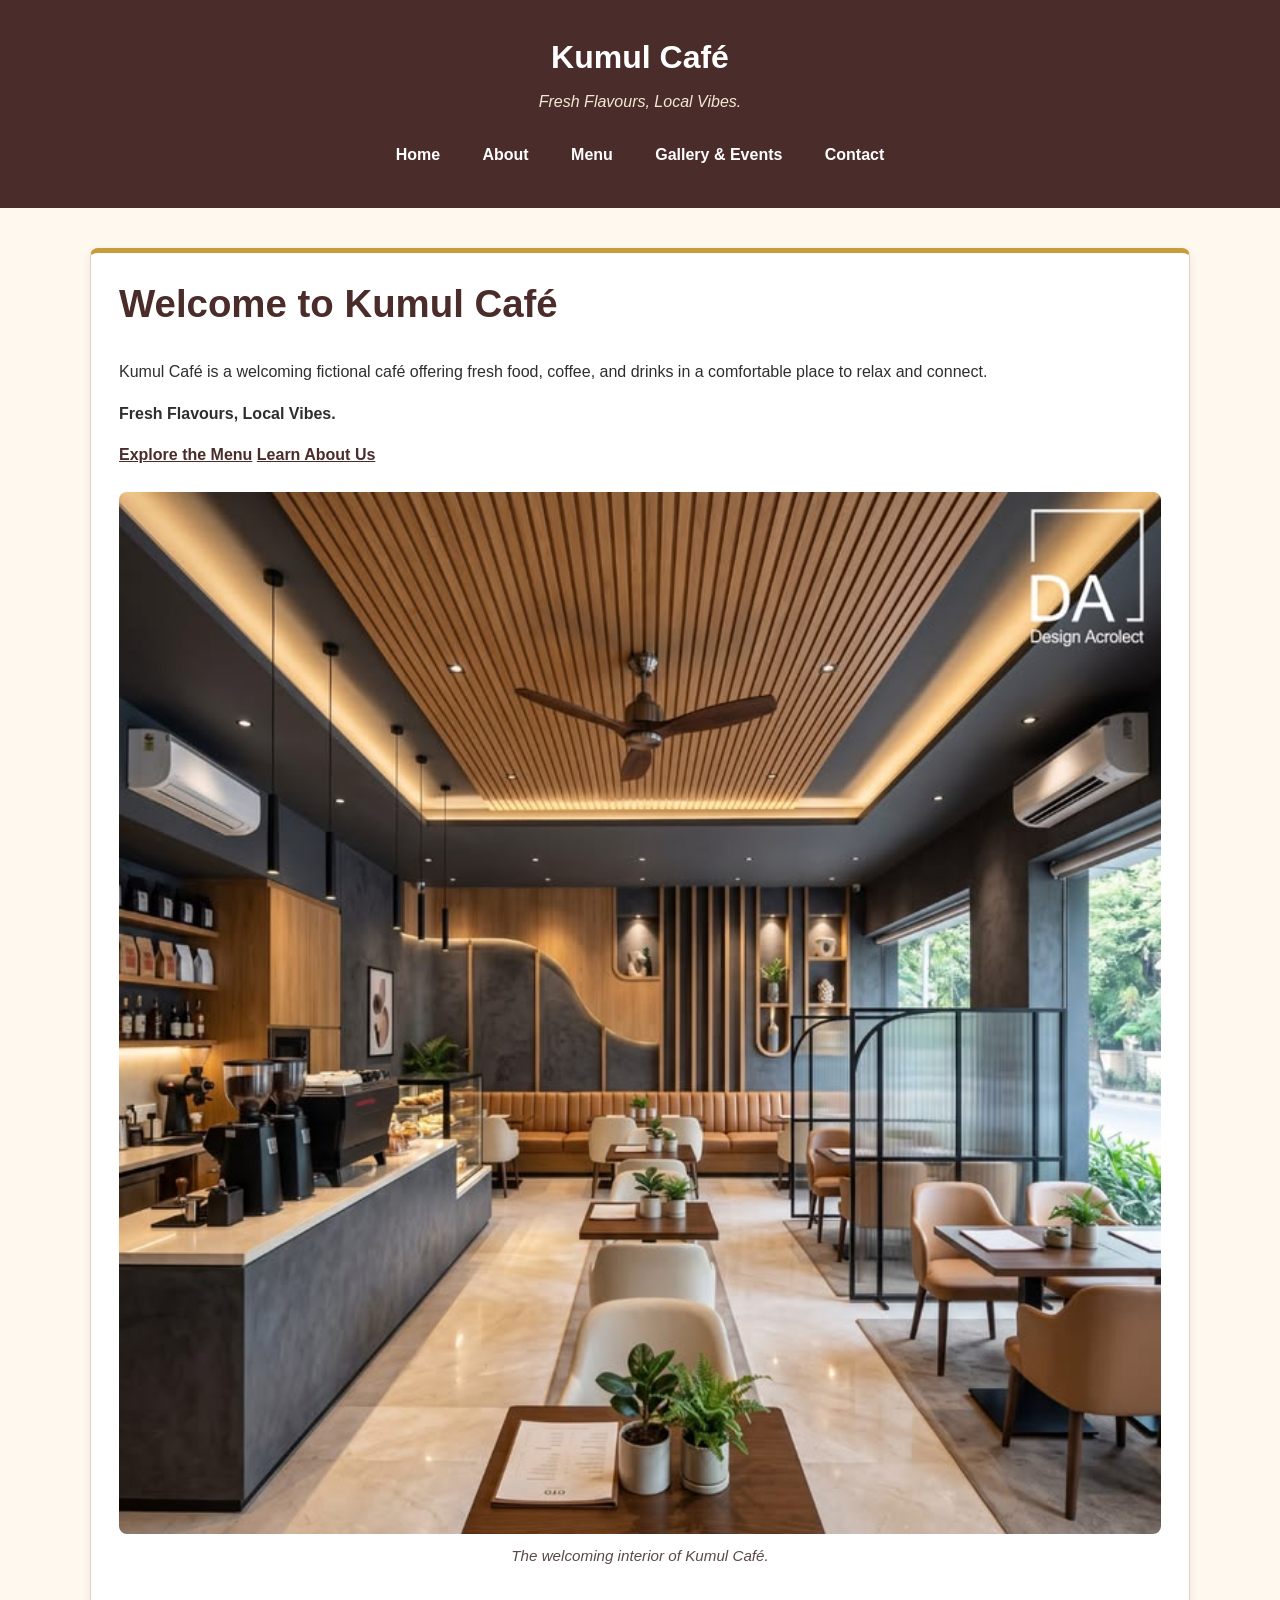
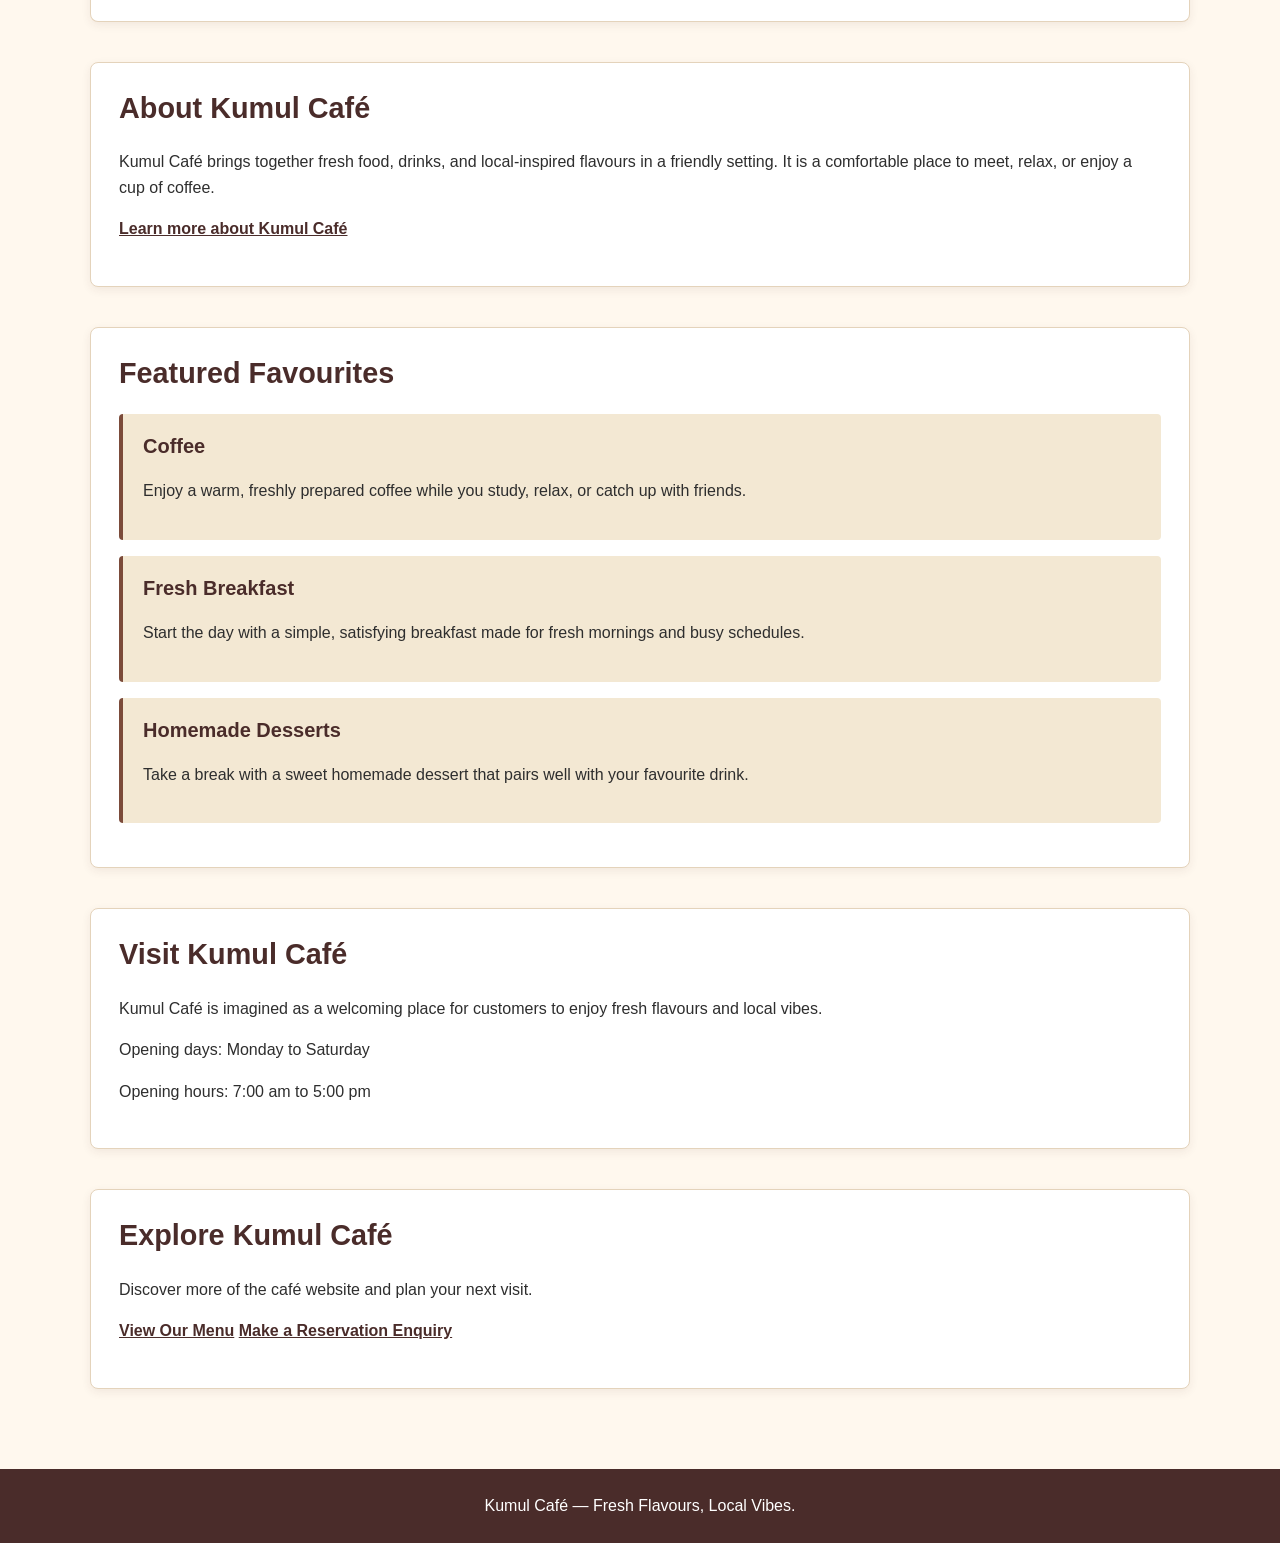
<file: index.html>
<!DOCTYPE html>
<html lang="en">
<head>
    <meta charset="UTF-8">
    <meta name="viewport" content="width=device-width, initial-scale=1.0">
    <title>Kumul Café | Fresh Flavours, Local Vibes</title>
    <link rel="stylesheet" href="css/style.css">
</head>
<body>
    <header>
        <p>Kumul Café</p>
        <p>Fresh Flavours, Local Vibes.</p>
        <nav aria-label="Main navigation">
            <a href="index.html">Home</a>
            <a href="about.html">About</a>
            <a href="menu.html">Menu</a>
            <a href="gallery.html">Gallery &amp; Events</a>
            <a href="contact.html">Contact</a>
        </nav>
    </header>

    <main>
        <section>
            <h1>Welcome to Kumul Café</h1>
            <p>Kumul Café is a welcoming fictional café offering fresh food, coffee, and drinks in a comfortable place to relax and connect.</p>
            <p><strong>Fresh Flavours, Local Vibes.</strong></p>
            <p>
                <a href="menu.html">Explore the Menu</a>
                <a href="about.html">Learn About Us</a>
            </p>

            <figure>
                <img src="images/cafe-interior.jpg" alt="Interior of Kumul Café with tables and comfortable seating">
                <figcaption>The welcoming interior of Kumul Café.</figcaption>
            </figure>
        </section>

        <section>
            <h2>About Kumul Café</h2>
            <p>Kumul Café brings together fresh food, drinks, and local-inspired flavours in a friendly setting. It is a comfortable place to meet, relax, or enjoy a cup of coffee.</p>
            <p><a href="about.html">Learn more about Kumul Café</a></p>
        </section>

        <section>
            <h2>Featured Favourites</h2>
            <article>
                <h3>Coffee</h3>
                <p>Enjoy a warm, freshly prepared coffee while you study, relax, or catch up with friends.</p>
            </article>

            <article>
                <h3>Fresh Breakfast</h3>
                <p>Start the day with a simple, satisfying breakfast made for fresh mornings and busy schedules.</p>
            </article>

            <article>
                <h3>Homemade Desserts</h3>
                <p>Take a break with a sweet homemade dessert that pairs well with your favourite drink.</p>
            </article>
        </section>

        <section>
            <h2>Visit Kumul Café</h2>
            <p>Kumul Café is imagined as a welcoming place for customers to enjoy fresh flavours and local vibes.</p>
            <p>Opening days: Monday to Saturday</p>
            <p>Opening hours: 7:00 am to 5:00 pm</p>
        </section>

        <section>
            <h2>Explore Kumul Café</h2>
            <p>Discover more of the café website and plan your next visit.</p>
            <p>
                <a href="menu.html">View Our Menu</a>
                <a href="contact.html">Make a Reservation Enquiry</a>
            </p>
        </section>
    </main>

    <footer>
        <p>Kumul Café — Fresh Flavours, Local Vibes.</p>
    </footer>
</body>
</html>
</file>
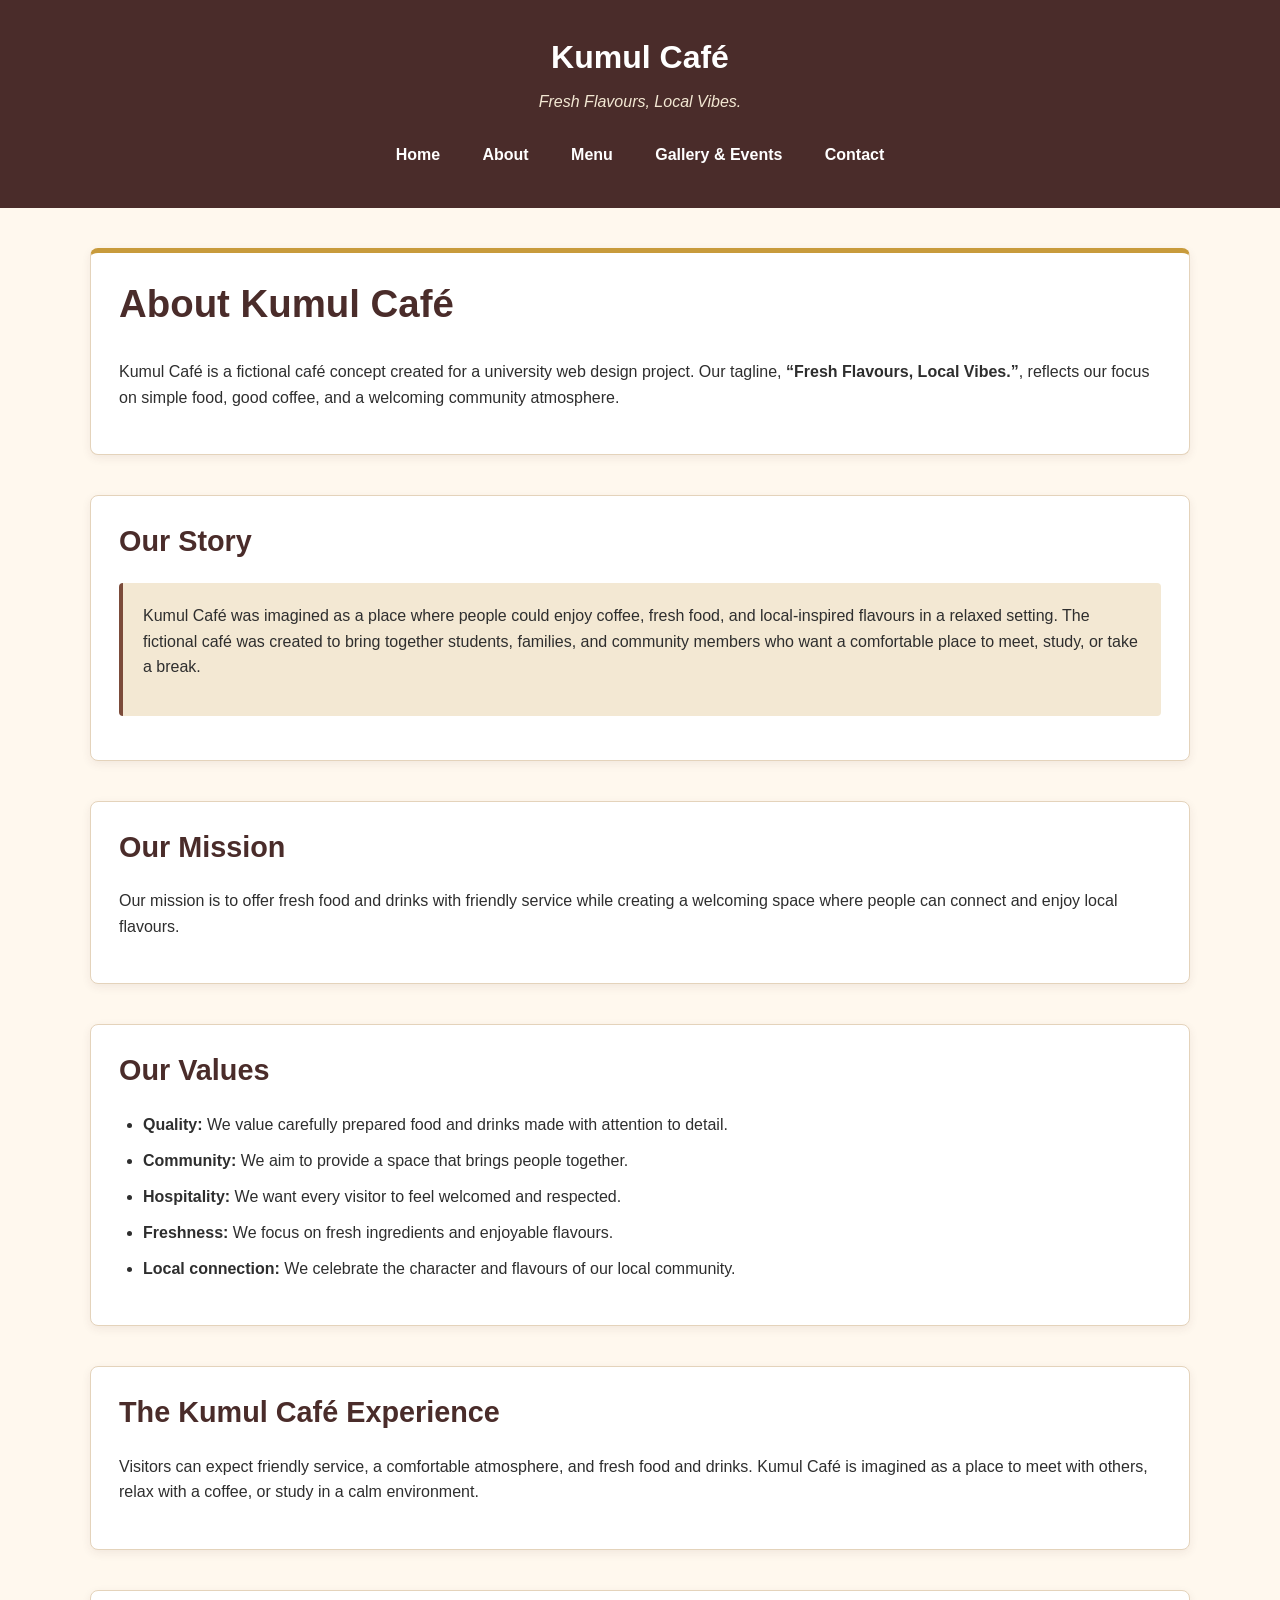
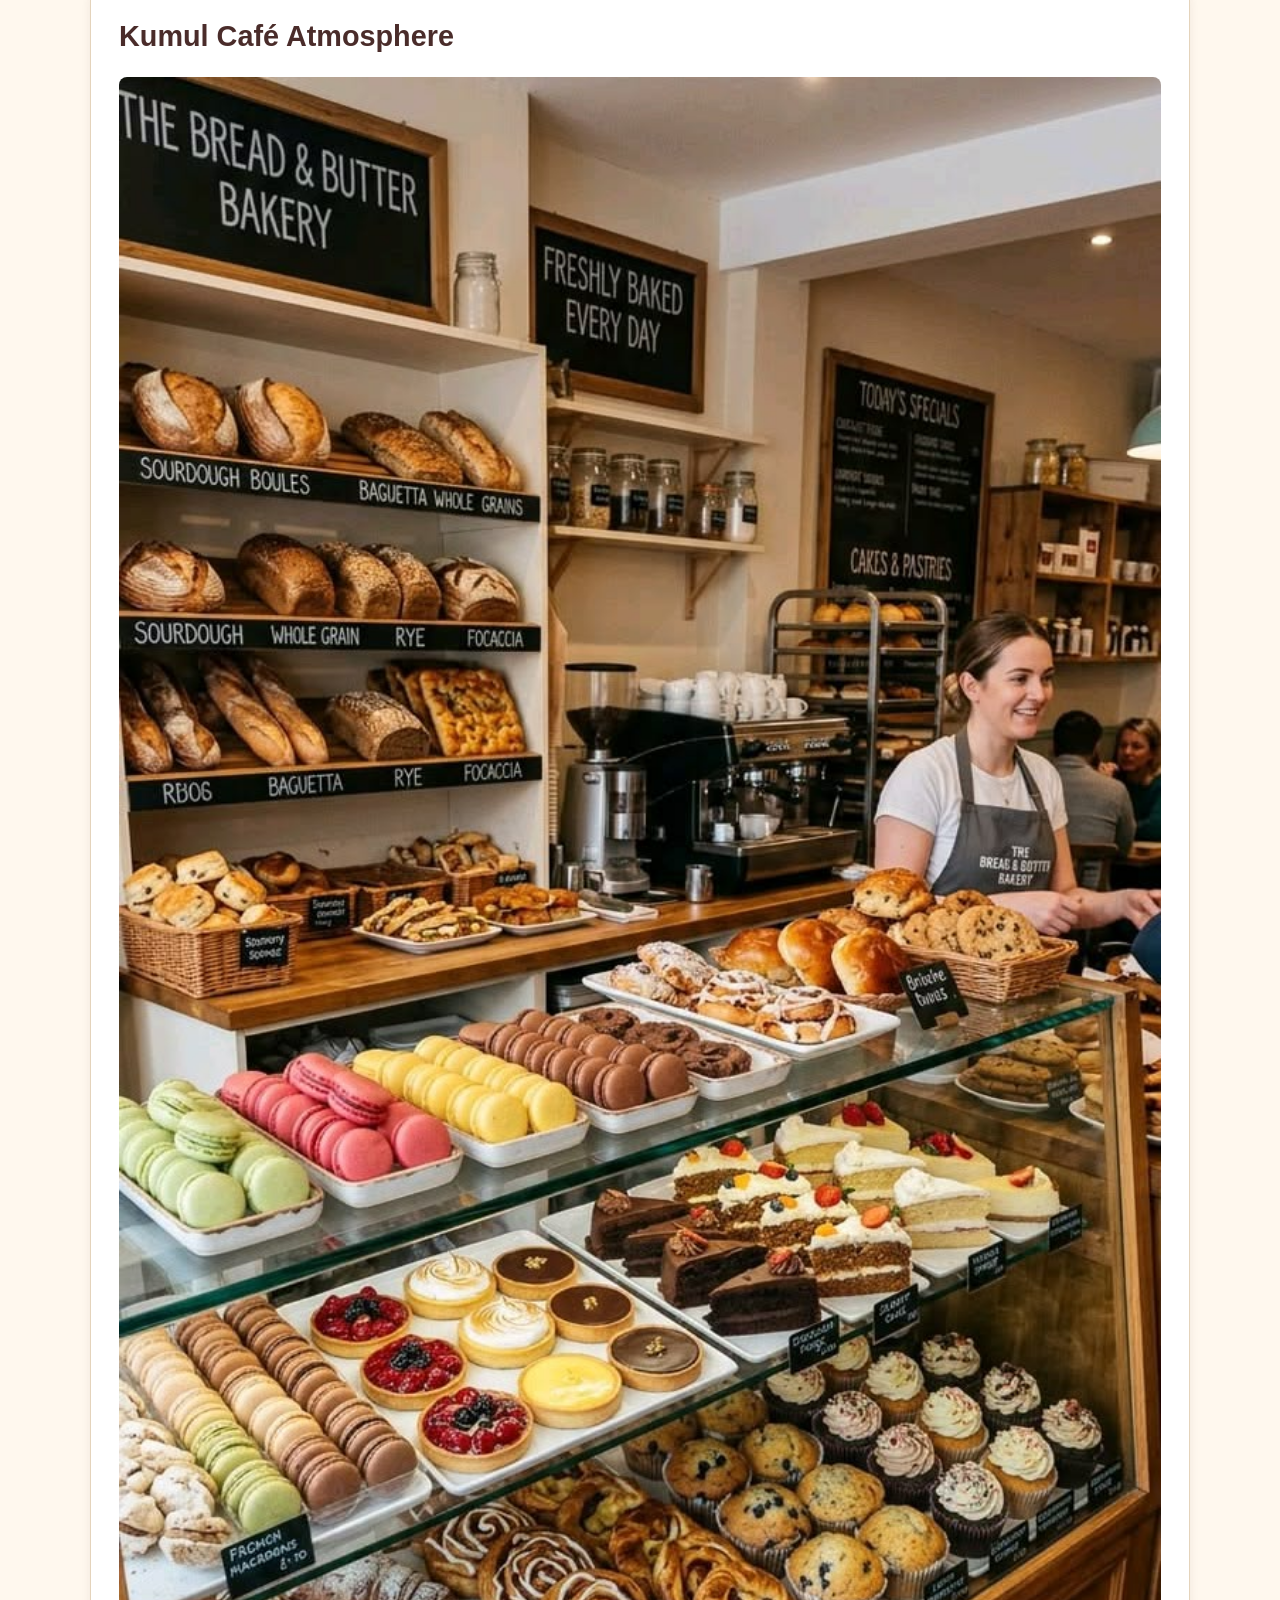
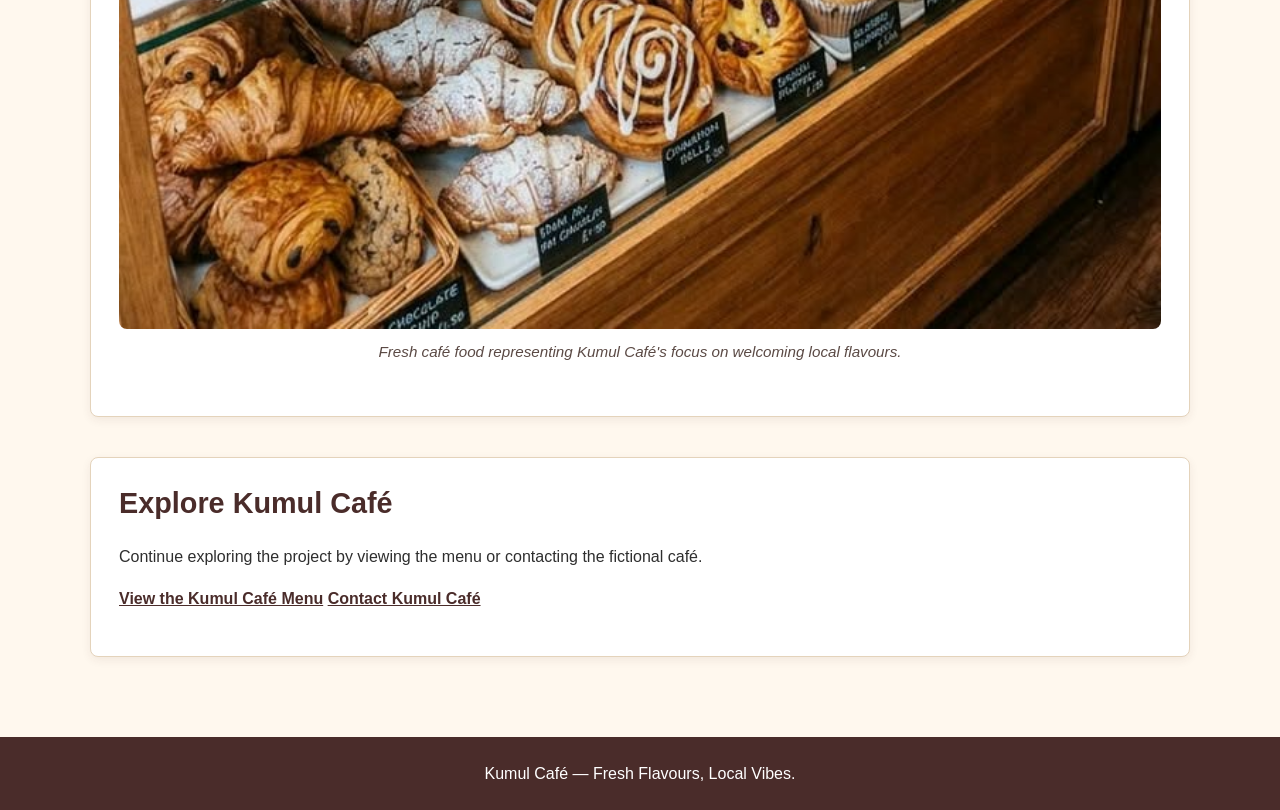
<file: about.html>
<!DOCTYPE html>
<html lang="en">
<head>
    <meta charset="UTF-8">
    <meta name="viewport" content="width=device-width, initial-scale=1.0">
    <title>Kumul Café | About</title>
    <link rel="stylesheet" href="css/style.css">
</head>
<body>
    <header>
        <p>Kumul Café</p>
        <p>Fresh Flavours, Local Vibes.</p>
        <nav aria-label="Main navigation">
            <a href="index.html">Home</a>
            <a href="about.html">About</a>
            <a href="menu.html">Menu</a>
            <a href="gallery.html">Gallery &amp; Events</a>
            <a href="contact.html">Contact</a>
        </nav>
    </header>

    <main>
        <section>
            <h1>About Kumul Café</h1>
            <p>Kumul Café is a fictional café concept created for a university web design project. Our tagline, <strong>“Fresh Flavours, Local Vibes.”</strong>, reflects our focus on simple food, good coffee, and a welcoming community atmosphere.</p>
        </section>

        <section>
            <h2>Our Story</h2>
            <article>
                <p>Kumul Café was imagined as a place where people could enjoy coffee, fresh food, and local-inspired flavours in a relaxed setting. The fictional café was created to bring together students, families, and community members who want a comfortable place to meet, study, or take a break.</p>
            </article>
        </section>

        <section>
            <h2>Our Mission</h2>
            <p>Our mission is to offer fresh food and drinks with friendly service while creating a welcoming space where people can connect and enjoy local flavours.</p>
        </section>

        <section>
            <h2>Our Values</h2>
            <ul>
                <li><strong>Quality:</strong> We value carefully prepared food and drinks made with attention to detail.</li>
                <li><strong>Community:</strong> We aim to provide a space that brings people together.</li>
                <li><strong>Hospitality:</strong> We want every visitor to feel welcomed and respected.</li>
                <li><strong>Freshness:</strong> We focus on fresh ingredients and enjoyable flavours.</li>
                <li><strong>Local connection:</strong> We celebrate the character and flavours of our local community.</li>
            </ul>
        </section>

        <section>
            <h2>The Kumul Café Experience</h2>
            <p>Visitors can expect friendly service, a comfortable atmosphere, and fresh food and drinks. Kumul Café is imagined as a place to meet with others, relax with a coffee, or study in a calm environment.</p>
        </section>

        <section>
            <h2>Kumul Café Atmosphere</h2>
            <figure>
                <img src="images/cafe-food.jpg" alt="Fresh café food arranged for customers to enjoy">
                <figcaption>Fresh café food representing Kumul Café's focus on welcoming local flavours.</figcaption>
            </figure>
        </section>

        <section>
            <h2>Explore Kumul Café</h2>
            <p>Continue exploring the project by viewing the menu or contacting the fictional café.</p>
            <p>
                <a href="menu.html">View the Kumul Café Menu</a>
                <a href="contact.html">Contact Kumul Café</a>
            </p>
        </section>
    </main>

    <footer>
        <p>Kumul Café — Fresh Flavours, Local Vibes.</p>
    </footer>
</body>
</html>
</file>
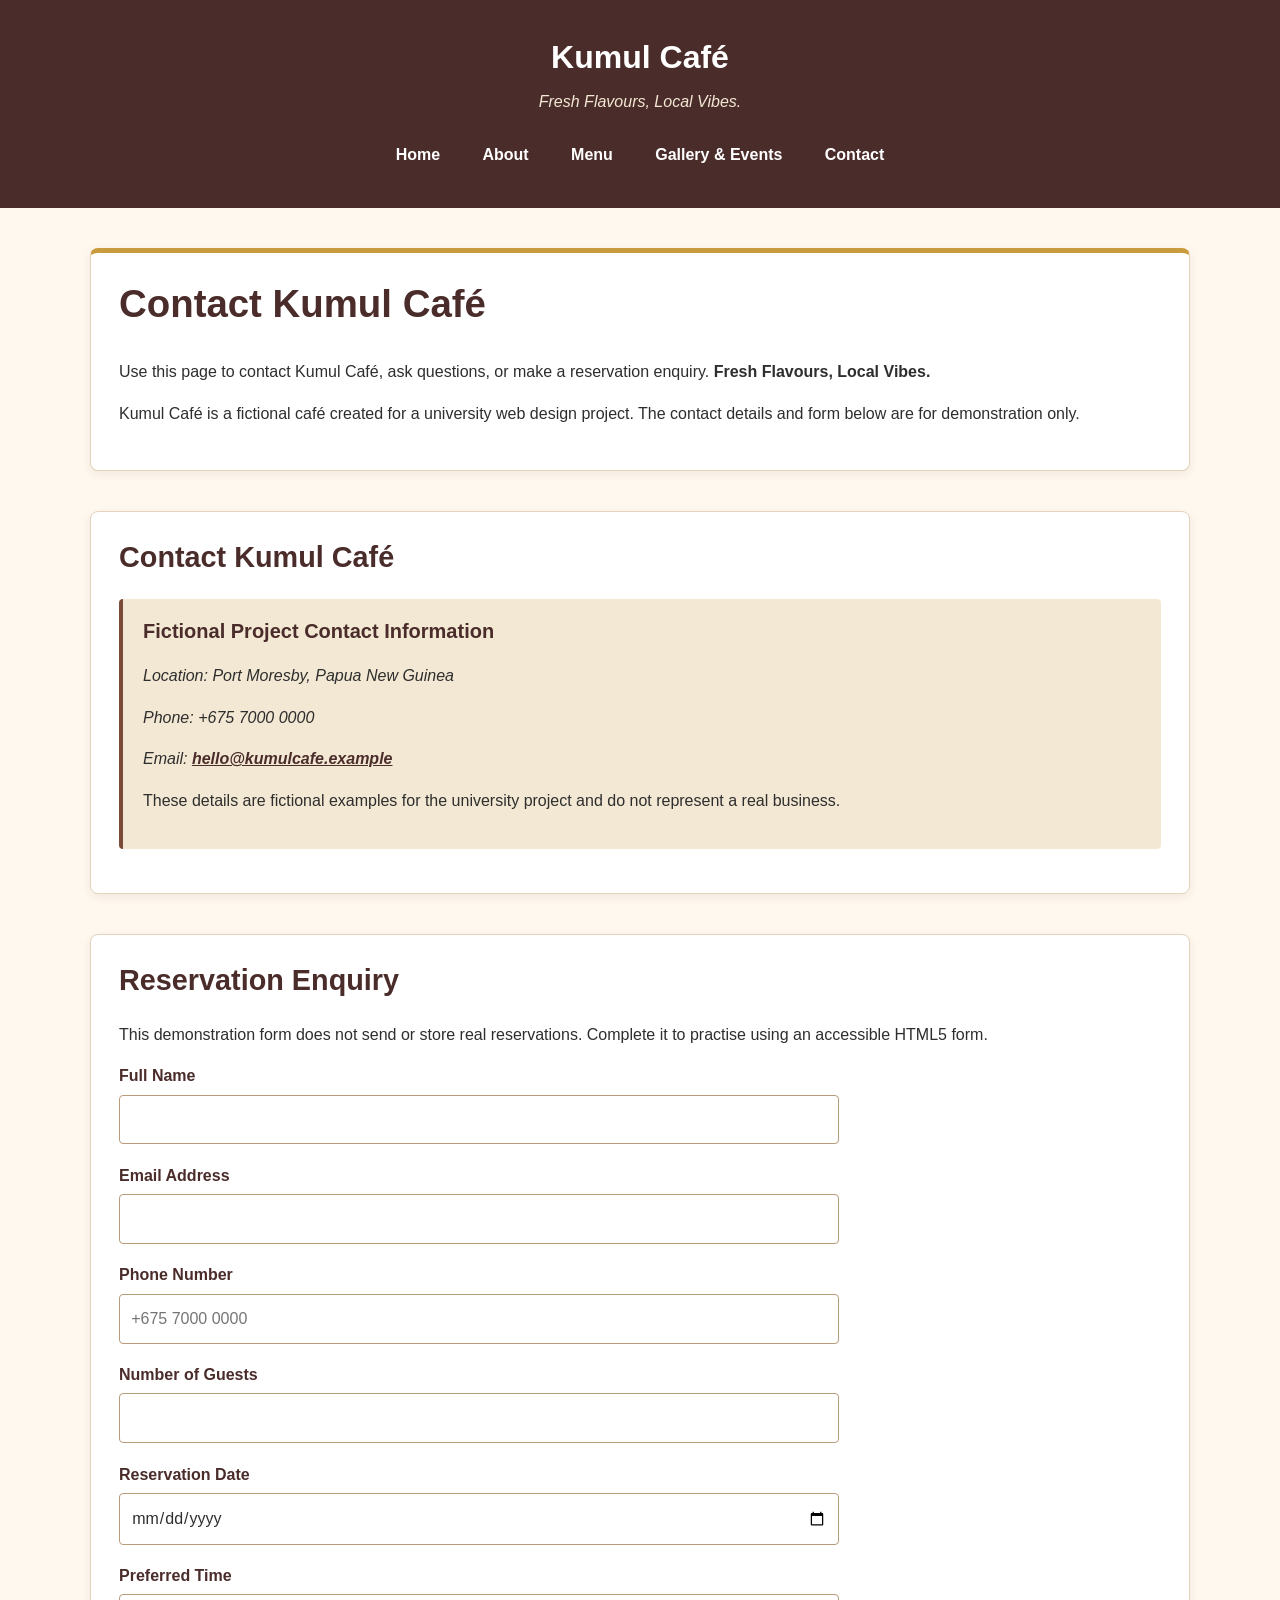
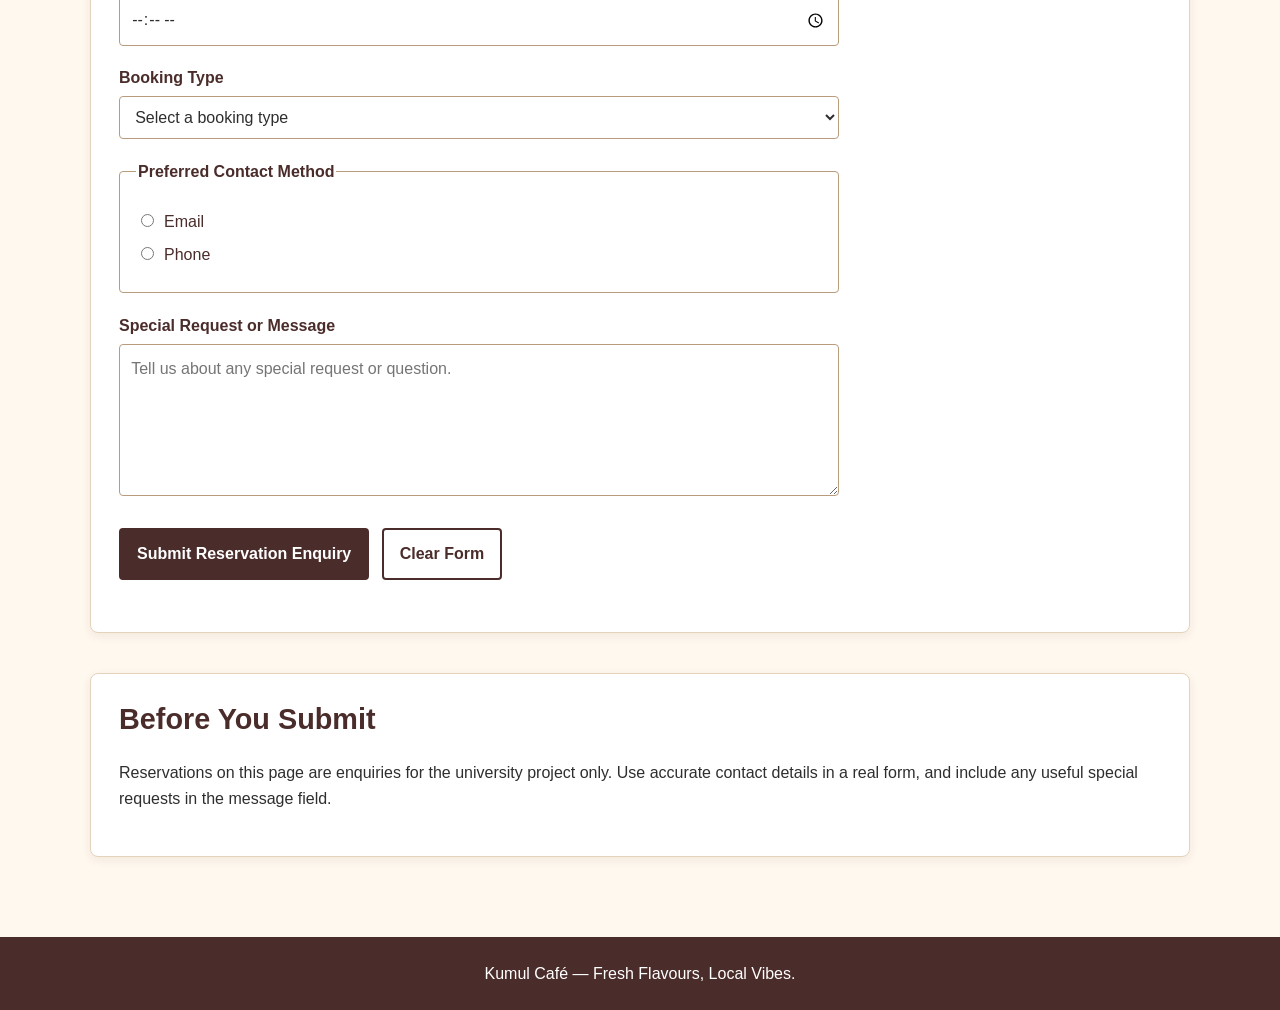
<file: contact.html>
<!DOCTYPE html>
<html lang="en">
<head>
    <meta charset="UTF-8">
    <meta name="viewport" content="width=device-width, initial-scale=1.0">
    <title>Kumul Café | Contact &amp; Reservations</title>
    <link rel="stylesheet" href="css/style.css">
</head>
<body>
    <header>
        <p>Kumul Café</p>
        <p>Fresh Flavours, Local Vibes.</p>
        <nav aria-label="Main navigation">
            <a href="index.html">Home</a>
            <a href="about.html">About</a>
            <a href="menu.html">Menu</a>
            <a href="gallery.html">Gallery &amp; Events</a>
            <a href="contact.html">Contact</a>
        </nav>
    </header>

    <main>
        <section>
            <h1>Contact Kumul Café</h1>
            <p>Use this page to contact Kumul Café, ask questions, or make a reservation enquiry. <strong>Fresh Flavours, Local Vibes.</strong></p>
            <p>Kumul Café is a fictional café created for a university web design project. The contact details and form below are for demonstration only.</p>
        </section>

        <section>
            <h2>Contact Kumul Café</h2>
            <article>
                <h3>Fictional Project Contact Information</h3>
                <address>
                    <p>Location: Port Moresby, Papua New Guinea</p>
                    <p>Phone: +675 7000 0000</p>
                    <p>Email: <a href="mailto:hello@kumulcafe.example">hello@kumulcafe.example</a></p>
                </address>
                <p>These details are fictional examples for the university project and do not represent a real business.</p>
            </article>
        </section>

        <section>
            <h2>Reservation Enquiry</h2>
            <p>This demonstration form does not send or store real reservations. Complete it to practise using an accessible HTML5 form.</p>

            <form action="#" method="post">
                <p>
                    <label for="full-name">Full Name</label>
                    <input type="text" id="full-name" name="full_name" required>
                </p>

                <p>
                    <label for="email">Email Address</label>
                    <input type="email" id="email" name="email" required>
                </p>

                <p>
                    <label for="phone">Phone Number</label>
                    <input type="tel" id="phone" name="phone" placeholder="+675 7000 0000" required>
                </p>

                <p>
                    <label for="guests">Number of Guests</label>
                    <input type="number" id="guests" name="guests" min="1" max="12" required>
                </p>

                <p>
                    <label for="reservation-date">Reservation Date</label>
                    <input type="date" id="reservation-date" name="reservation_date" required>
                </p>

                <p>
                    <label for="reservation-time">Preferred Time</label>
                    <input type="time" id="reservation-time" name="reservation_time" required>
                </p>

                <p>
                    <label for="booking-type">Booking Type</label>
                    <select id="booking-type" name="booking_type" required>
                        <option value="">Select a booking type</option>
                        <option value="cafe-table">Café Table</option>
                        <option value="study-group">Study Group</option>
                        <option value="small-celebration">Small Celebration</option>
                        <option value="other">Other</option>
                    </select>
                </p>

                <fieldset>
                    <legend>Preferred Contact Method</legend>
                    <p>
                        <input type="radio" id="contact-email" name="contact_preference" value="email" required>
                        <label for="contact-email">Email</label>
                    </p>
                    <p>
                        <input type="radio" id="contact-phone" name="contact_preference" value="phone">
                        <label for="contact-phone">Phone</label>
                    </p>
                </fieldset>

                <p>
                    <label for="message">Special Request or Message</label>
                    <textarea id="message" name="message" rows="5" placeholder="Tell us about any special request or question."></textarea>
                </p>

                <p>
                    <button type="submit">Submit Reservation Enquiry</button>
                    <button type="reset">Clear Form</button>
                </p>
            </form>
        </section>

        <section>
            <h2>Before You Submit</h2>
            <p>Reservations on this page are enquiries for the university project only. Use accurate contact details in a real form, and include any useful special requests in the message field.</p>
        </section>
    </main>

    <footer>
        <p>Kumul Café — Fresh Flavours, Local Vibes.</p>
    </footer>
</body>
</html>
</file>
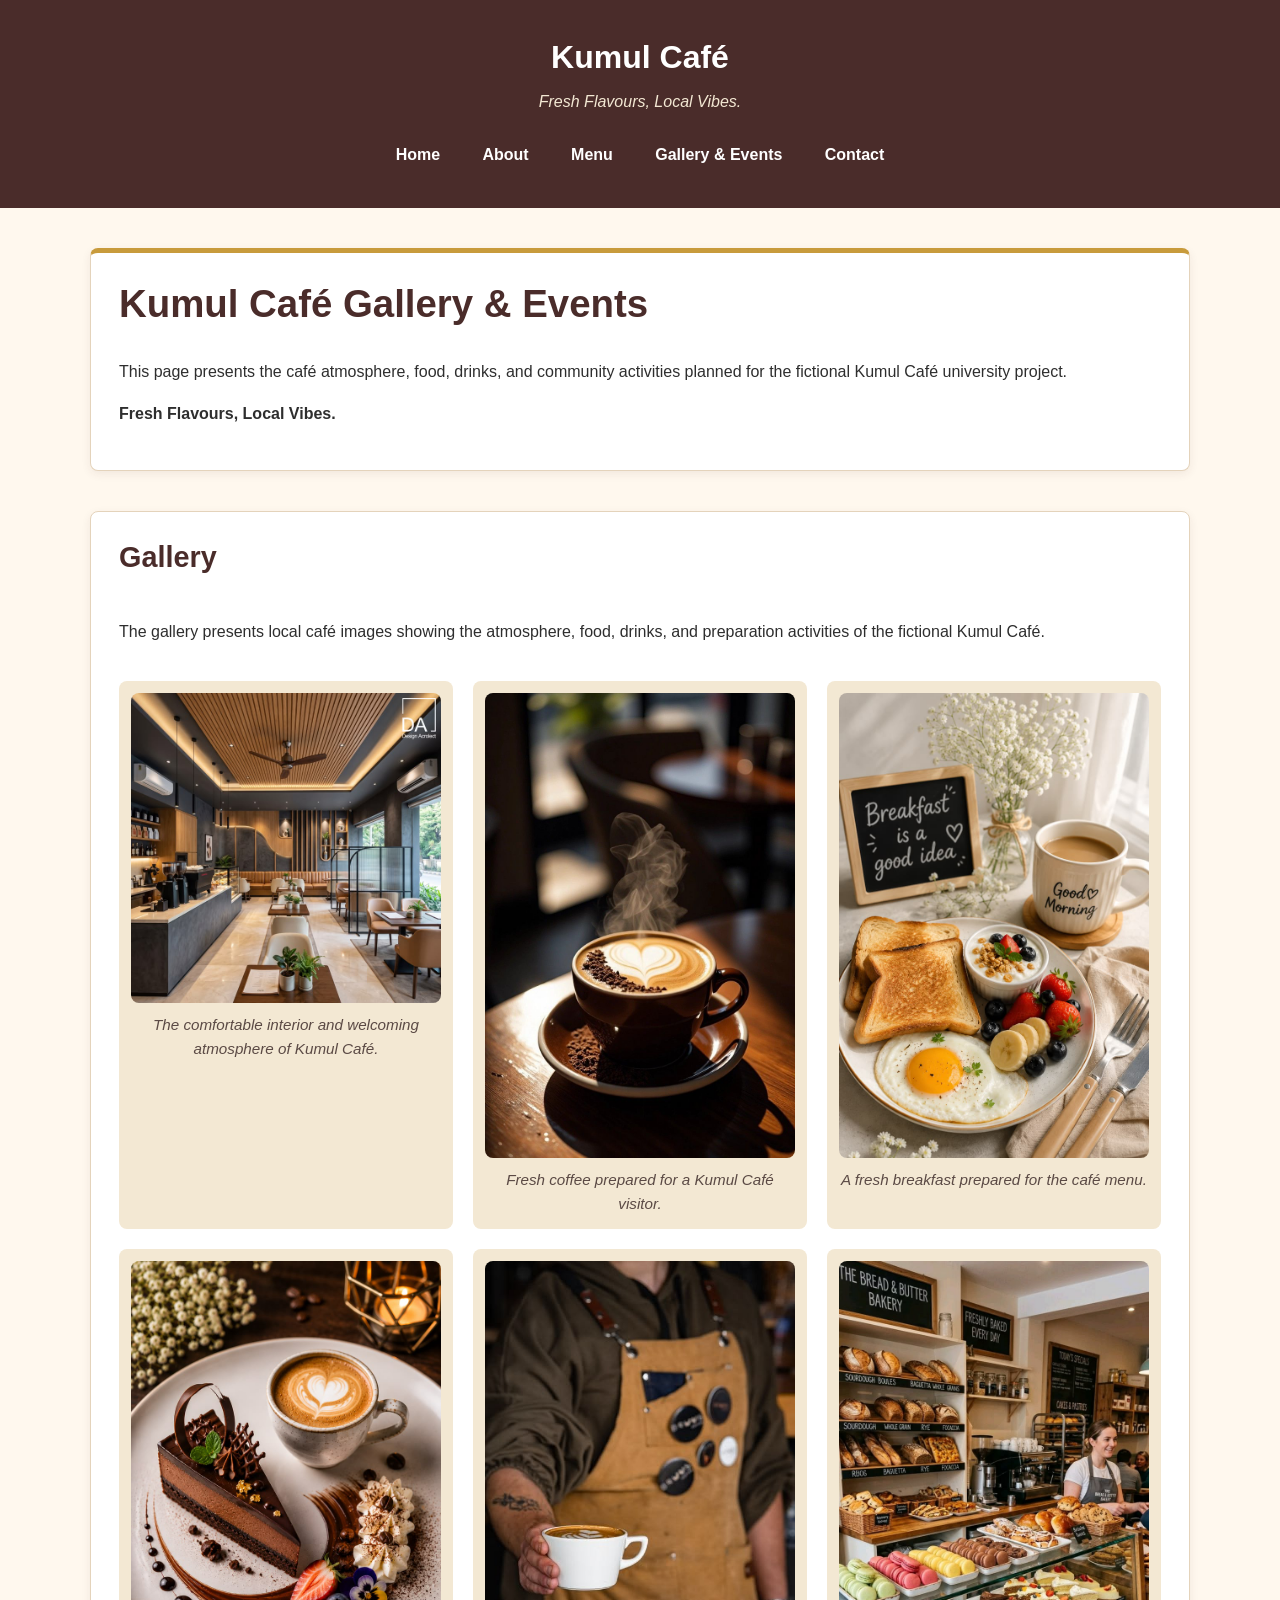
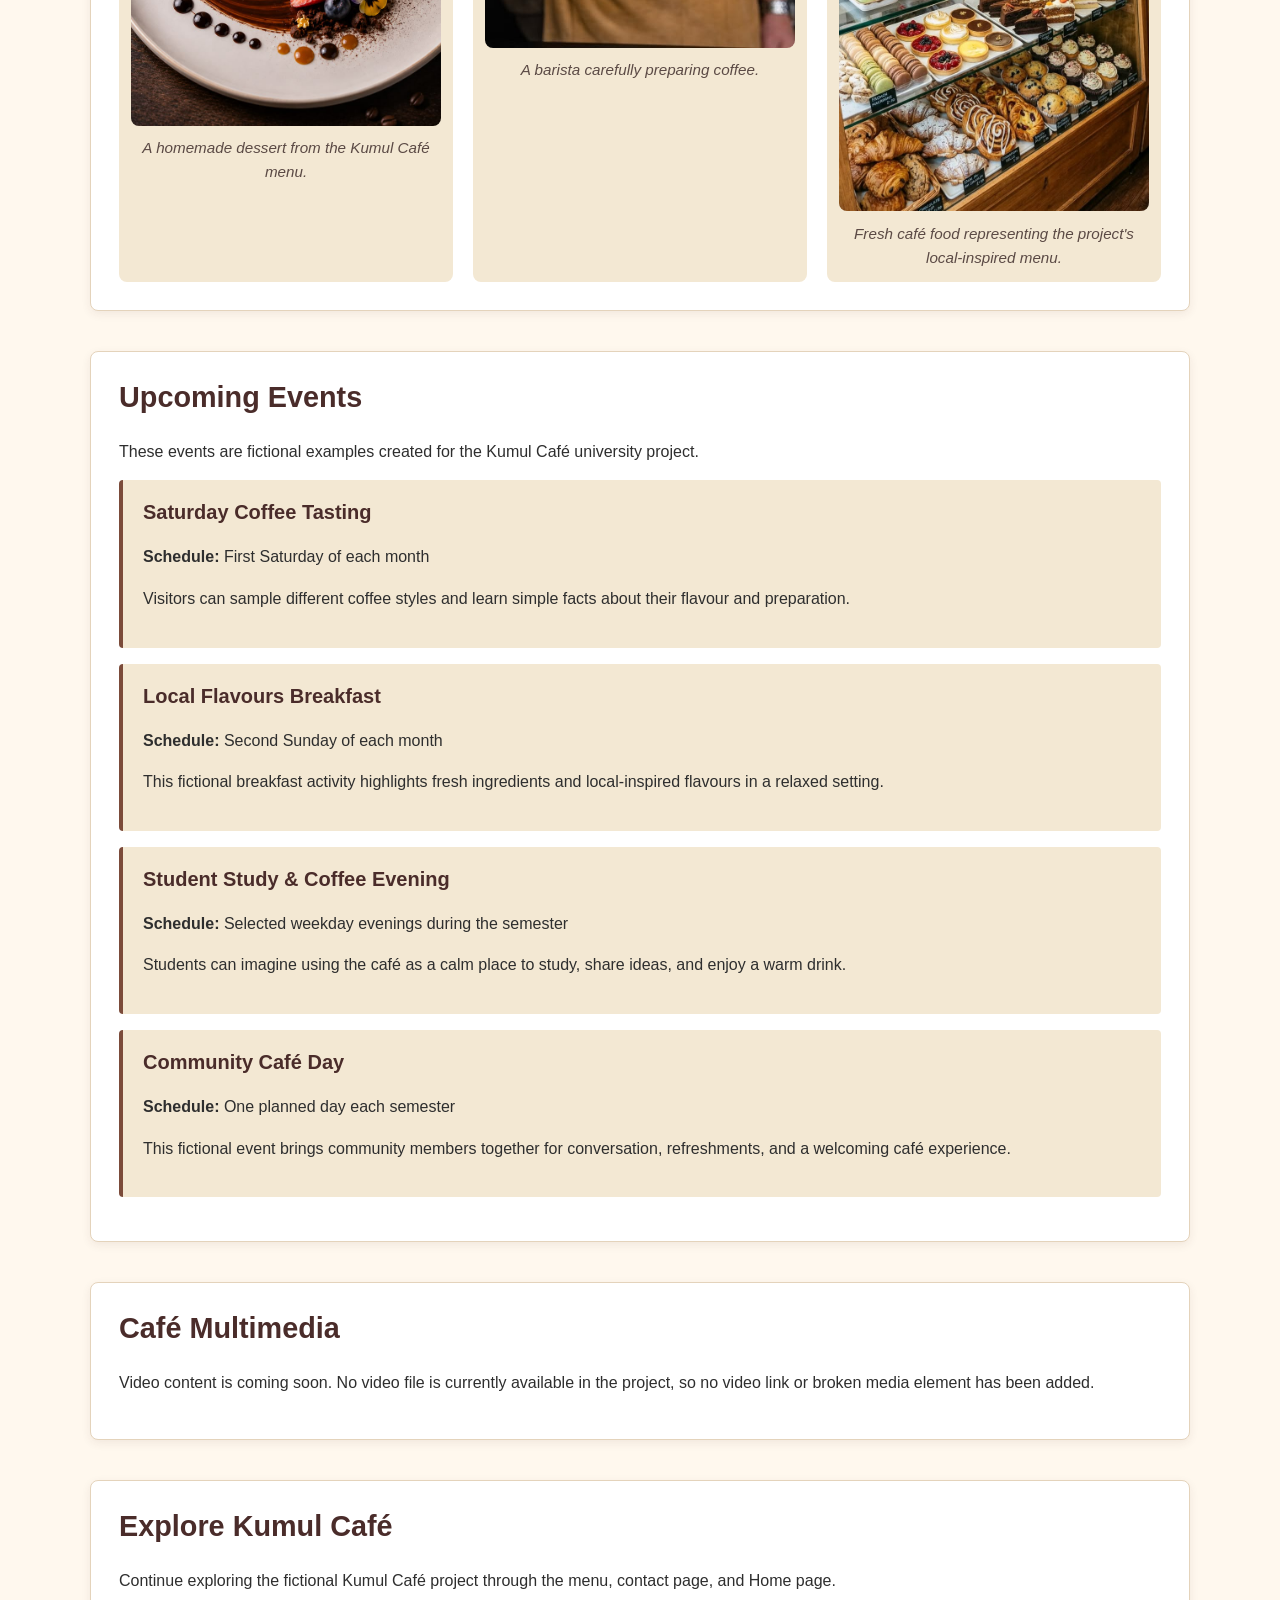
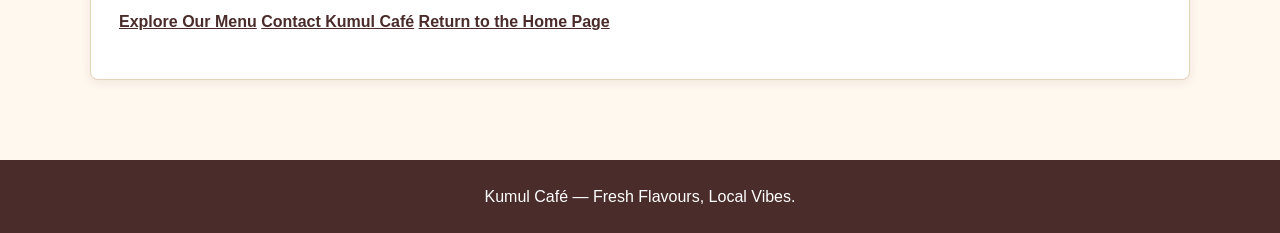
<file: gallery.html>
<!DOCTYPE html>
<html lang="en">
<head>
    <meta charset="UTF-8">
    <meta name="viewport" content="width=device-width, initial-scale=1.0">
    <title>Kumul Café | Gallery &amp; Events</title>
    <link rel="stylesheet" href="css/style.css">
</head>
<body>
    <header>
        <p>Kumul Café</p>
        <p>Fresh Flavours, Local Vibes.</p>
        <nav aria-label="Main navigation">
            <a href="index.html">Home</a>
            <a href="about.html">About</a>
            <a href="menu.html">Menu</a>
            <a href="gallery.html">Gallery &amp; Events</a>
            <a href="contact.html">Contact</a>
        </nav>
    </header>

    <main>
        <section>
            <h1>Kumul Café Gallery &amp; Events</h1>
            <p>This page presents the café atmosphere, food, drinks, and community activities planned for the fictional Kumul Café university project.</p>
            <p><strong>Fresh Flavours, Local Vibes.</strong></p>
        </section>

        <section>
            <h2>Gallery</h2>
            <p>The gallery presents local café images showing the atmosphere, food, drinks, and preparation activities of the fictional Kumul Café.</p>

            <figure>
                <img src="images/cafe-interior.jpg" alt="Interior of Kumul Café with tables and comfortable seating">
                <figcaption>The comfortable interior and welcoming atmosphere of Kumul Café.</figcaption>
            </figure>

            <figure>
                <img src="images/coffee.jpg" alt="Freshly prepared coffee served in a cup at a café table">
                <figcaption>Fresh coffee prepared for a Kumul Café visitor.</figcaption>
            </figure>

            <figure>
                <img src="images/breakfast.jpg" alt="Fresh breakfast arranged on a plate">
                <figcaption>A fresh breakfast prepared for the café menu.</figcaption>
            </figure>

            <figure>
                <img src="images/dessert.jpg" alt="Homemade dessert presented ready to serve">
                <figcaption>A homemade dessert from the Kumul Café menu.</figcaption>
            </figure>

            <figure>
                <img src="images/barista.jpg" alt="Barista preparing coffee behind a café counter">
                <figcaption>A barista carefully preparing coffee.</figcaption>
            </figure>

            <figure>
                <img src="images/cafe-food.jpg" alt="Fresh café food arranged for customers to enjoy">
                <figcaption>Fresh café food representing the project's local-inspired menu.</figcaption>
            </figure>
        </section>

        <section>
            <h2>Upcoming Events</h2>
            <p>These events are fictional examples created for the Kumul Café university project.</p>

            <article>
                <h3>Saturday Coffee Tasting</h3>
                <p><strong>Schedule:</strong> First Saturday of each month</p>
                <p>Visitors can sample different coffee styles and learn simple facts about their flavour and preparation.</p>
            </article>

            <article>
                <h3>Local Flavours Breakfast</h3>
                <p><strong>Schedule:</strong> Second Sunday of each month</p>
                <p>This fictional breakfast activity highlights fresh ingredients and local-inspired flavours in a relaxed setting.</p>
            </article>

            <article>
                <h3>Student Study &amp; Coffee Evening</h3>
                <p><strong>Schedule:</strong> Selected weekday evenings during the semester</p>
                <p>Students can imagine using the café as a calm place to study, share ideas, and enjoy a warm drink.</p>
            </article>

            <article>
                <h3>Community Café Day</h3>
                <p><strong>Schedule:</strong> One planned day each semester</p>
                <p>This fictional event brings community members together for conversation, refreshments, and a welcoming café experience.</p>
            </article>
        </section>

        <section>
            <h2>Café Multimedia</h2>
            <p>Video content is coming soon. No video file is currently available in the project, so no video link or broken media element has been added.</p>
        </section>

        <section>
            <h2>Explore Kumul Café</h2>
            <p>Continue exploring the fictional Kumul Café project through the menu, contact page, and Home page.</p>
            <p>
                <a href="menu.html">Explore Our Menu</a>
                <a href="contact.html">Contact Kumul Café</a>
                <a href="index.html">Return to the Home Page</a>
            </p>
        </section>
    </main>

    <footer>
        <p>Kumul Café — Fresh Flavours, Local Vibes.</p>
    </footer>
</body>
</html>
</file>
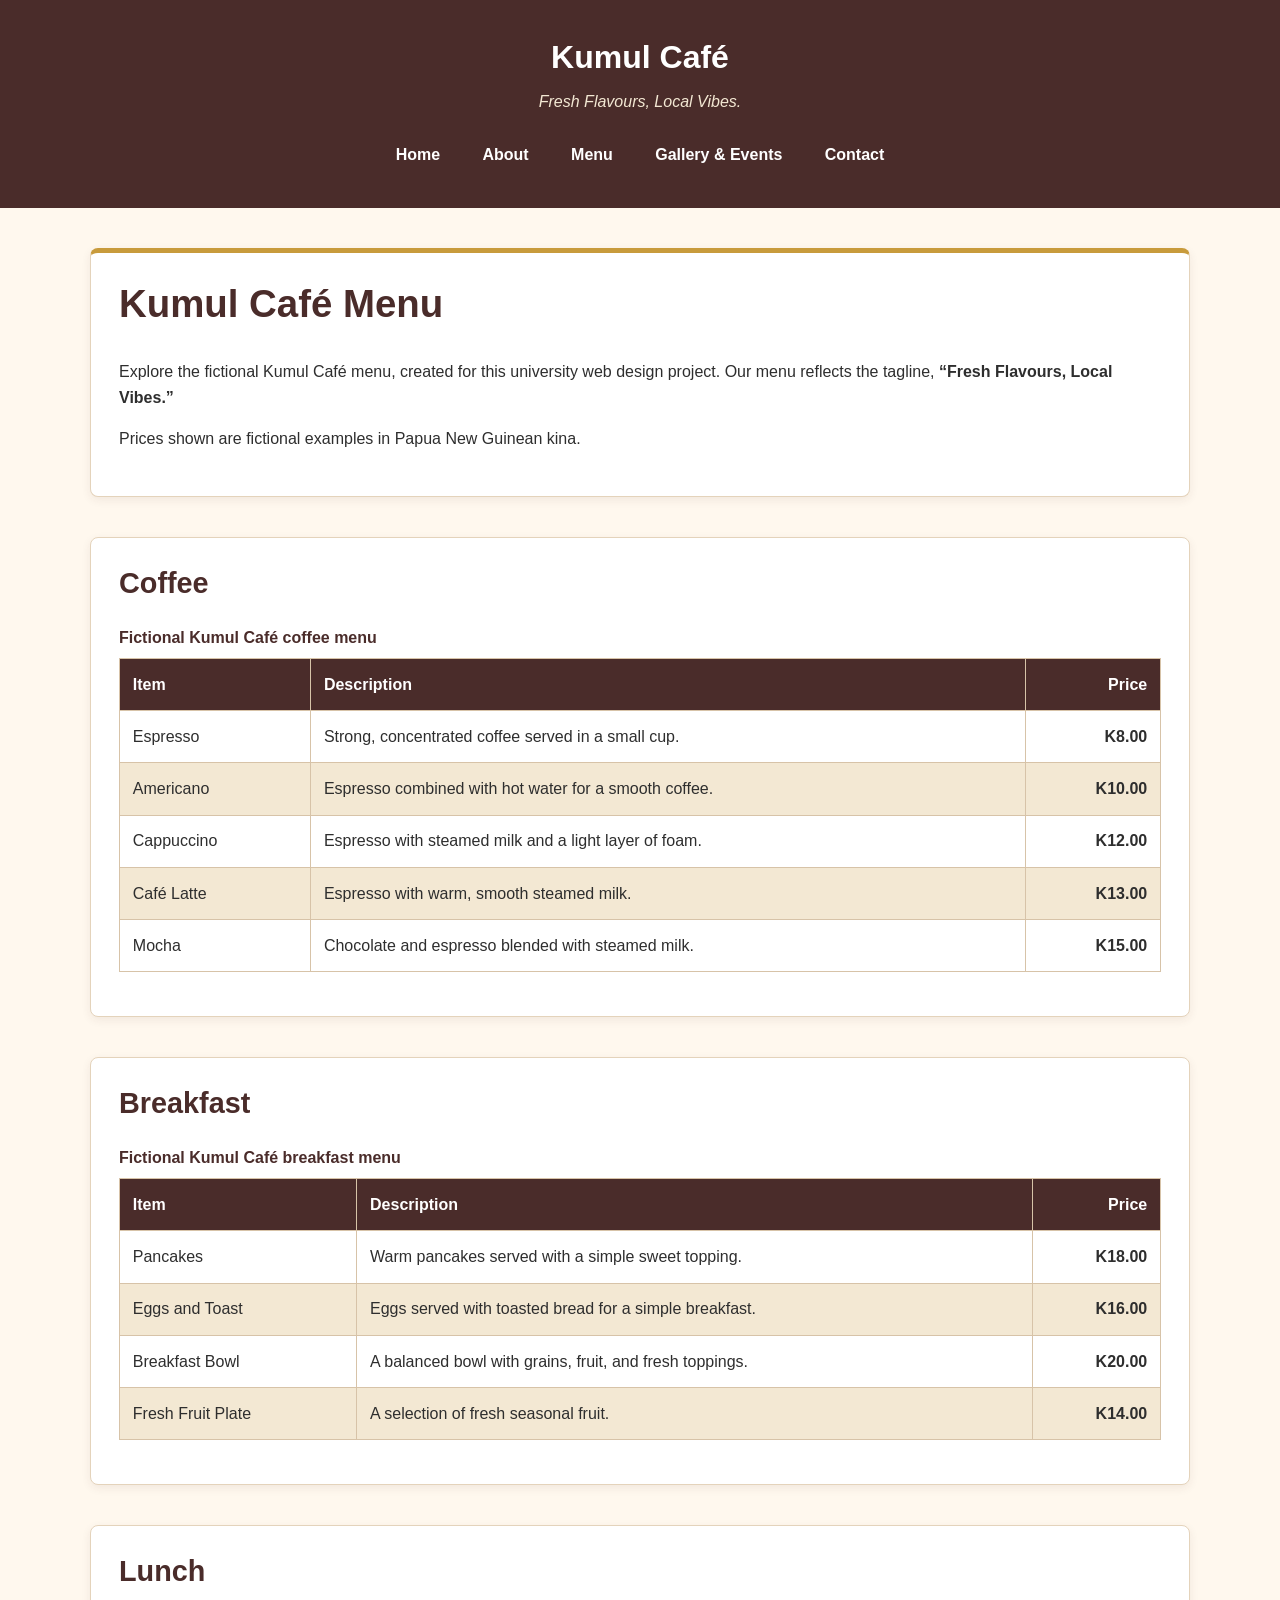
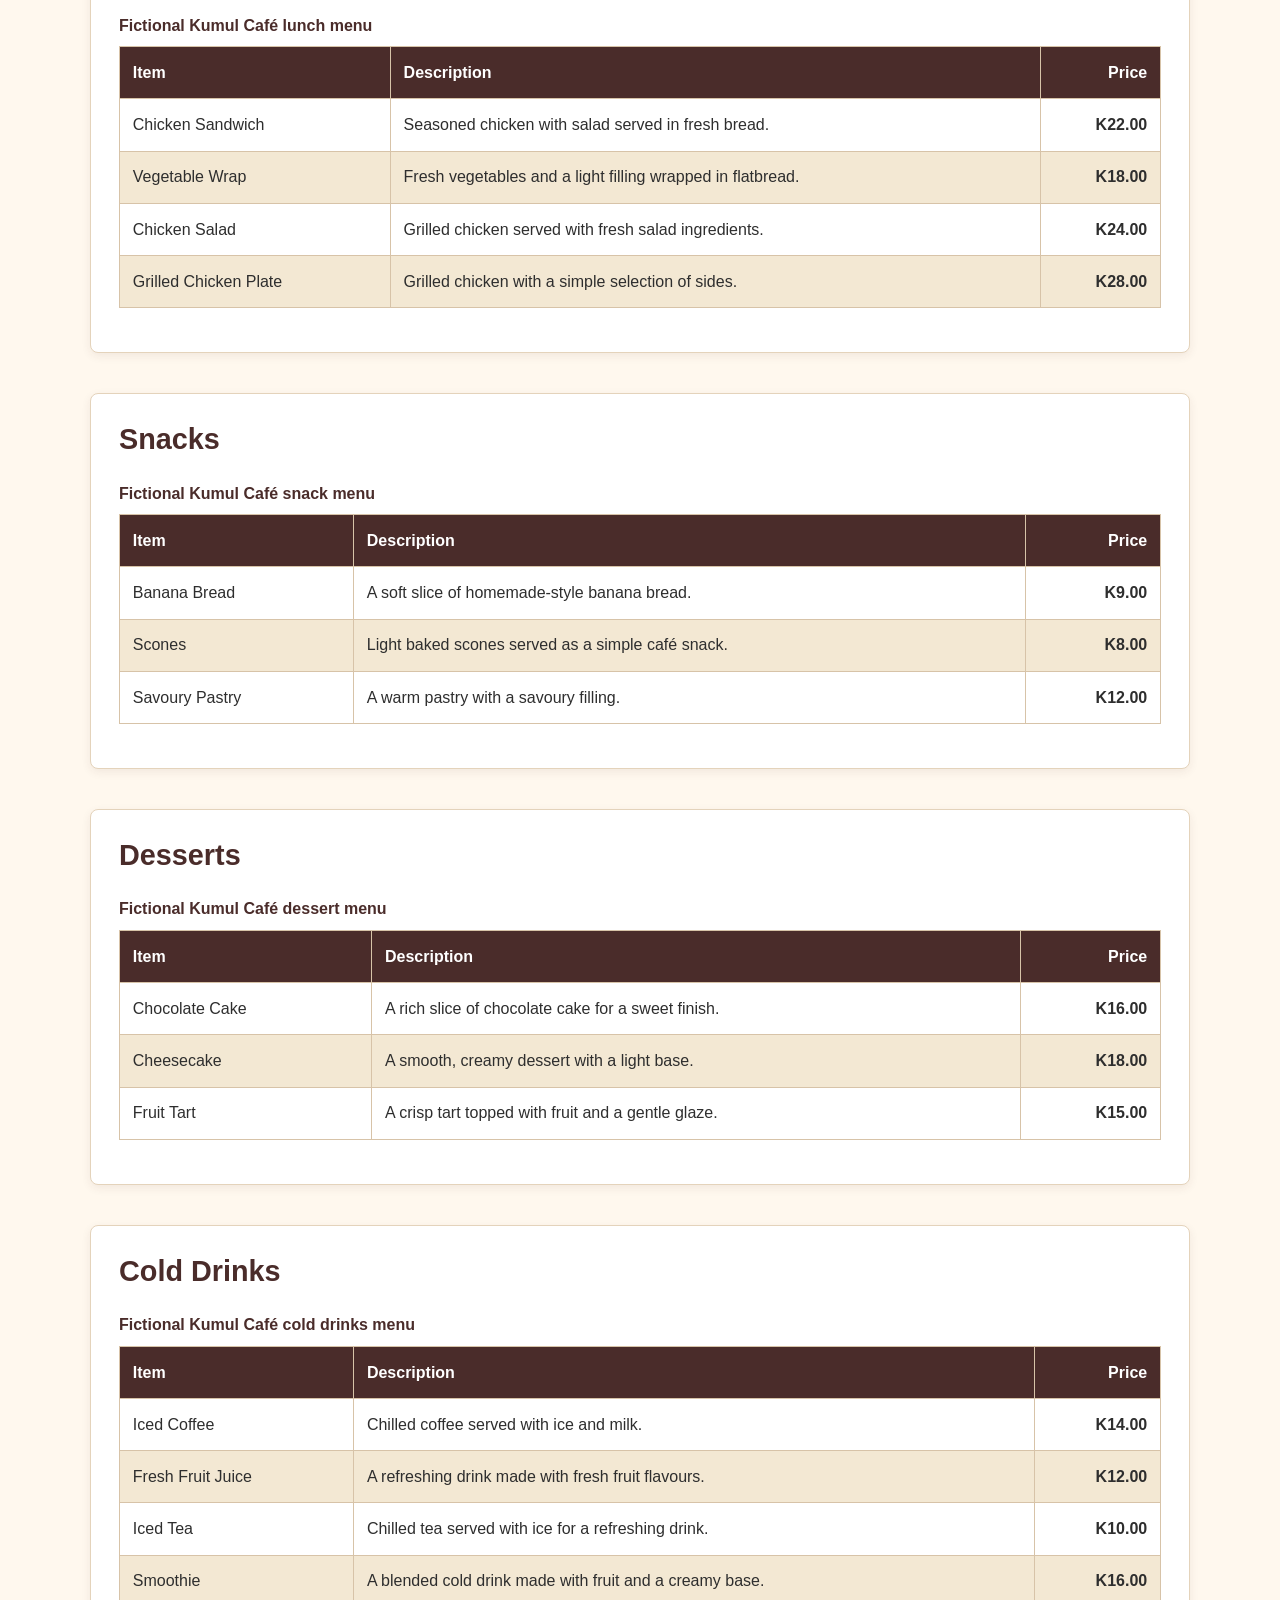
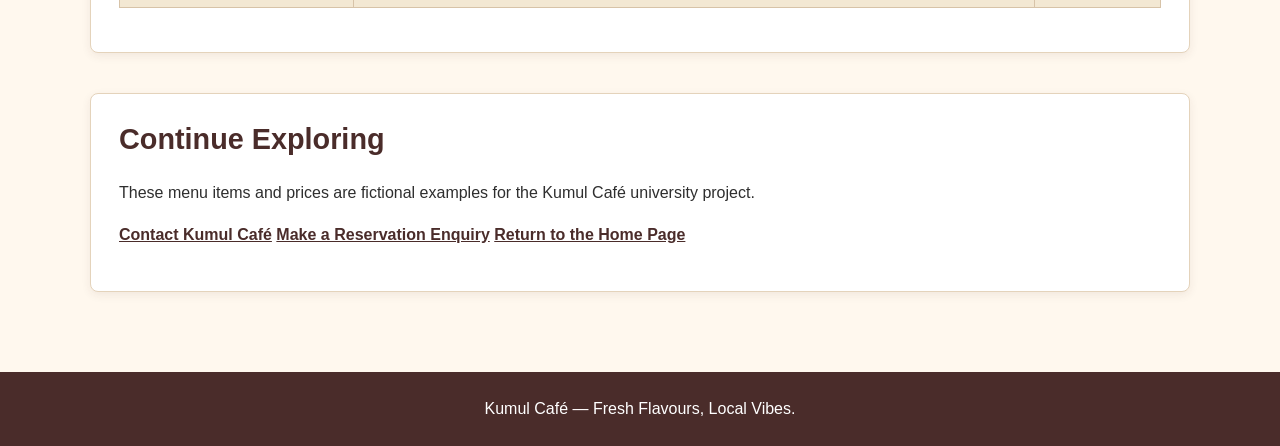
<file: menu.html>
<!DOCTYPE html>
<html lang="en">
<head>
    <meta charset="UTF-8">
    <meta name="viewport" content="width=device-width, initial-scale=1.0">
    <title>Kumul Café | Menu</title>
    <link rel="stylesheet" href="css/style.css">
</head>
<body>
    <header>
        <p>Kumul Café</p>
        <p>Fresh Flavours, Local Vibes.</p>
        <nav aria-label="Main navigation">
            <a href="index.html">Home</a>
            <a href="about.html">About</a>
            <a href="menu.html">Menu</a>
            <a href="gallery.html">Gallery &amp; Events</a>
            <a href="contact.html">Contact</a>
        </nav>
    </header>

    <main>
        <section>
            <h1>Kumul Café Menu</h1>
            <p>Explore the fictional Kumul Café menu, created for this university web design project. Our menu reflects the tagline, <strong>“Fresh Flavours, Local Vibes.”</strong></p>
            <p>Prices shown are fictional examples in Papua New Guinean kina.</p>
        </section>

        <section>
            <h2>Coffee</h2>
            <table>
                <caption>Fictional Kumul Café coffee menu</caption>
                <thead>
                    <tr>
                        <th scope="col">Item</th>
                        <th scope="col">Description</th>
                        <th scope="col">Price</th>
                    </tr>
                </thead>
                <tbody>
                    <tr>
                        <td>Espresso</td>
                        <td>Strong, concentrated coffee served in a small cup.</td>
                        <td>K8.00</td>
                    </tr>
                    <tr>
                        <td>Americano</td>
                        <td>Espresso combined with hot water for a smooth coffee.</td>
                        <td>K10.00</td>
                    </tr>
                    <tr>
                        <td>Cappuccino</td>
                        <td>Espresso with steamed milk and a light layer of foam.</td>
                        <td>K12.00</td>
                    </tr>
                    <tr>
                        <td>Café Latte</td>
                        <td>Espresso with warm, smooth steamed milk.</td>
                        <td>K13.00</td>
                    </tr>
                    <tr>
                        <td>Mocha</td>
                        <td>Chocolate and espresso blended with steamed milk.</td>
                        <td>K15.00</td>
                    </tr>
                </tbody>
            </table>
        </section>

        <section>
            <h2>Breakfast</h2>
            <table>
                <caption>Fictional Kumul Café breakfast menu</caption>
                <thead>
                    <tr>
                        <th scope="col">Item</th>
                        <th scope="col">Description</th>
                        <th scope="col">Price</th>
                    </tr>
                </thead>
                <tbody>
                    <tr>
                        <td>Pancakes</td>
                        <td>Warm pancakes served with a simple sweet topping.</td>
                        <td>K18.00</td>
                    </tr>
                    <tr>
                        <td>Eggs and Toast</td>
                        <td>Eggs served with toasted bread for a simple breakfast.</td>
                        <td>K16.00</td>
                    </tr>
                    <tr>
                        <td>Breakfast Bowl</td>
                        <td>A balanced bowl with grains, fruit, and fresh toppings.</td>
                        <td>K20.00</td>
                    </tr>
                    <tr>
                        <td>Fresh Fruit Plate</td>
                        <td>A selection of fresh seasonal fruit.</td>
                        <td>K14.00</td>
                    </tr>
                </tbody>
            </table>
        </section>

        <section>
            <h2>Lunch</h2>
            <table>
                <caption>Fictional Kumul Café lunch menu</caption>
                <thead>
                    <tr>
                        <th scope="col">Item</th>
                        <th scope="col">Description</th>
                        <th scope="col">Price</th>
                    </tr>
                </thead>
                <tbody>
                    <tr>
                        <td>Chicken Sandwich</td>
                        <td>Seasoned chicken with salad served in fresh bread.</td>
                        <td>K22.00</td>
                    </tr>
                    <tr>
                        <td>Vegetable Wrap</td>
                        <td>Fresh vegetables and a light filling wrapped in flatbread.</td>
                        <td>K18.00</td>
                    </tr>
                    <tr>
                        <td>Chicken Salad</td>
                        <td>Grilled chicken served with fresh salad ingredients.</td>
                        <td>K24.00</td>
                    </tr>
                    <tr>
                        <td>Grilled Chicken Plate</td>
                        <td>Grilled chicken with a simple selection of sides.</td>
                        <td>K28.00</td>
                    </tr>
                </tbody>
            </table>
        </section>

        <section>
            <h2>Snacks</h2>
            <table>
                <caption>Fictional Kumul Café snack menu</caption>
                <thead>
                    <tr>
                        <th scope="col">Item</th>
                        <th scope="col">Description</th>
                        <th scope="col">Price</th>
                    </tr>
                </thead>
                <tbody>
                    <tr>
                        <td>Banana Bread</td>
                        <td>A soft slice of homemade-style banana bread.</td>
                        <td>K9.00</td>
                    </tr>
                    <tr>
                        <td>Scones</td>
                        <td>Light baked scones served as a simple café snack.</td>
                        <td>K8.00</td>
                    </tr>
                    <tr>
                        <td>Savoury Pastry</td>
                        <td>A warm pastry with a savoury filling.</td>
                        <td>K12.00</td>
                    </tr>
                </tbody>
            </table>
        </section>

        <section>
            <h2>Desserts</h2>
            <table>
                <caption>Fictional Kumul Café dessert menu</caption>
                <thead>
                    <tr>
                        <th scope="col">Item</th>
                        <th scope="col">Description</th>
                        <th scope="col">Price</th>
                    </tr>
                </thead>
                <tbody>
                    <tr>
                        <td>Chocolate Cake</td>
                        <td>A rich slice of chocolate cake for a sweet finish.</td>
                        <td>K16.00</td>
                    </tr>
                    <tr>
                        <td>Cheesecake</td>
                        <td>A smooth, creamy dessert with a light base.</td>
                        <td>K18.00</td>
                    </tr>
                    <tr>
                        <td>Fruit Tart</td>
                        <td>A crisp tart topped with fruit and a gentle glaze.</td>
                        <td>K15.00</td>
                    </tr>
                </tbody>
            </table>
        </section>

        <section>
            <h2>Cold Drinks</h2>
            <table>
                <caption>Fictional Kumul Café cold drinks menu</caption>
                <thead>
                    <tr>
                        <th scope="col">Item</th>
                        <th scope="col">Description</th>
                        <th scope="col">Price</th>
                    </tr>
                </thead>
                <tbody>
                    <tr>
                        <td>Iced Coffee</td>
                        <td>Chilled coffee served with ice and milk.</td>
                        <td>K14.00</td>
                    </tr>
                    <tr>
                        <td>Fresh Fruit Juice</td>
                        <td>A refreshing drink made with fresh fruit flavours.</td>
                        <td>K12.00</td>
                    </tr>
                    <tr>
                        <td>Iced Tea</td>
                        <td>Chilled tea served with ice for a refreshing drink.</td>
                        <td>K10.00</td>
                    </tr>
                    <tr>
                        <td>Smoothie</td>
                        <td>A blended cold drink made with fruit and a creamy base.</td>
                        <td>K16.00</td>
                    </tr>
                </tbody>
            </table>
        </section>

        <section>
            <h2>Continue Exploring</h2>
            <p>These menu items and prices are fictional examples for the Kumul Café university project.</p>
            <p>
                <a href="contact.html">Contact Kumul Café</a>
                <a href="contact.html">Make a Reservation Enquiry</a>
                <a href="index.html">Return to the Home Page</a>
            </p>
        </section>
    </main>

    <footer>
        <p>Kumul Café — Fresh Flavours, Local Vibes.</p>
    </footer>
</body>
</html>
</file>
<file: css/style.css>
/* 1. Reset and base styles */
*, *::before, *::after {
    box-sizing: border-box;
}

html {
    scroll-behavior: smooth;
}

body {
    margin: 0;
    background: #FFF8EE;
    color: #2E2E2E;
    font-family: Arial, Helvetica, sans-serif;
    font-size: 1rem;
    line-height: 1.6;
}

/* 2. Typography */
h1,
h2,
h3 {
    color: #4A2C2A;
    line-height: 1.2;
}

h1 {
    margin-top: 0;
    font-size: 2.4rem;
}

h2 {
    margin-top: 0;
    font-size: 1.8rem;
}

h3 {
    font-size: 1.25rem;
}

p {
    margin: 0 0 1rem;
}

a {
    color: #4A2C2A;
    font-weight: 600;
}

a:hover {
    color: #7B4B3A;
}

a:focus,
button:focus,
input:focus,
select:focus,
textarea:focus {
    outline: 3px solid #C89B3C;
    outline-offset: 2px;
}

/* 3. Header */
header {
    padding: 2rem 1.5rem;
    background: #4A2C2A;
    color: #FFFFFF;
    text-align: center;
}

header p {
    margin-bottom: 0.35rem;
}

header p:first-child {
    color: #FFFFFF;
    font-size: 2rem;
    font-weight: 700;
}

header p:nth-child(2) {
    color: #F3E8D3;
    font-style: italic;
}

/* 4. Navigation */
nav {
    display: flex;
    flex-wrap: wrap;
    justify-content: center;
    gap: 0.75rem 1.25rem;
    margin-top: 1.25rem;
}

nav a {
    padding: 0.45rem 0.7rem;
    border-bottom: 2px solid transparent;
    color: #FFFFFF;
    text-decoration: none;
}

nav a:hover,
nav a:focus {
    border-bottom-color: #C89B3C;
    color: #FFF8EE;
}

/* 5. Main content and sections */
main {
    width: min(1100px, calc(100% - 2rem));
    margin: 0 auto;
    padding: 2.5rem 0;
}

main > section {
    margin-bottom: 2.5rem;
    padding: 1.75rem;
    background: #FFFFFF;
    border: 1px solid #E4D3BB;
    border-radius: 0.5rem;
    box-shadow: 0 3px 10px rgba(74, 44, 42, 0.08);
}

main > section:first-child {
    border-top: 5px solid #C89B3C;
}

article {
    margin: 1rem 0;
    padding: 1.25rem;
    background: #F3E8D3;
    border-left: 4px solid #7B4B3A;
    border-radius: 0.25rem;
}

article h3 {
    margin-top: 0;
}

ul {
    padding-left: 1.5rem;
}

li {
    margin-bottom: 0.65rem;
}

/* 6. Images and figures */
figure {
    margin: 1.5rem 0;
    text-align: center;
}

figure img {
    display: block;
    width: 100%;
    max-width: 100%;
    height: auto;
    margin: 0 auto;
    border-radius: 0.5rem;
}

figcaption {
    margin-top: 0.65rem;
    color: #5B4A45;
    font-size: 0.95rem;
    font-style: italic;
}

/* 7. Gallery and events */
main > section:has(figure) figure {
    overflow: hidden;
}

main > section:has(figure):has(figure + figure) {
    display: grid;
    grid-template-columns: repeat(3, minmax(0, 1fr));
    gap: 1.25rem;
}

main > section:has(figure):has(figure + figure) > h2,
main > section:has(figure):has(figure + figure) > p {
    grid-column: 1 / -1;
}

main > section:has(figure):has(figure + figure) figure {
    margin: 0;
    padding: 0.75rem;
    background: #F3E8D3;
    border-radius: 0.5rem;
}

/* 8. Menu tables */
table {
    width: 100%;
    margin: 1rem 0;
    border-collapse: collapse;
    background: #FFFFFF;
}

caption {
    margin-bottom: 0.5rem;
    color: #4A2C2A;
    font-weight: 700;
    text-align: left;
}

th,
td {
    padding: 0.8rem;
    border: 1px solid #D7C3A8;
    text-align: left;
    vertical-align: top;
}

th {
    background: #4A2C2A;
    color: #FFFFFF;
}

tbody tr:nth-child(even) {
    background: #F3E8D3;
}

td:last-child,
th:last-child {
    white-space: nowrap;
    font-weight: 700;
    text-align: right;
}

/* 9. Forms and buttons */
form {
    max-width: 720px;
}

form > p {
    margin-bottom: 1.15rem;
}

label,
legend {
    color: #4A2C2A;
    font-weight: 700;
}

label {
    display: block;
    margin-bottom: 0.35rem;
}

input,
select,
textarea {
    width: 100%;
    padding: 0.7rem;
    border: 1px solid #B99C7C;
    border-radius: 0.25rem;
    background: #FFFFFF;
    color: #2E2E2E;
    font: inherit;
}

textarea {
    min-height: 8rem;
    resize: vertical;
}

fieldset {
    margin: 1.25rem 0;
    padding: 1rem;
    border: 1px solid #B99C7C;
    border-radius: 0.25rem;
}

fieldset p {
    margin: 0.5rem 0;
}

fieldset input {
    width: auto;
    margin-right: 0.35rem;
}

fieldset label {
    display: inline;
    font-weight: 400;
}

button {
    margin: 0.35rem 0.5rem 0.35rem 0;
    padding: 0.7rem 1rem;
    border: 2px solid #4A2C2A;
    border-radius: 0.25rem;
    background: #4A2C2A;
    color: #FFFFFF;
    cursor: pointer;
    font: inherit;
    font-weight: 700;
}

button:hover {
    background: #7B4B3A;
}

button[type="reset"] {
    background: #FFFFFF;
    color: #4A2C2A;
}

button[type="reset"]:hover {
    background: #F3E8D3;
}

/* 10. Footer */
footer {
    padding: 1.5rem;
    background: #4A2C2A;
    color: #FFFFFF;
    text-align: center;
}

footer p {
    margin: 0;
}

/* 11. Responsive design */
@media (max-width: 768px) {
    header {
        padding: 1.5rem 1rem;
    }

    header p:first-child {
        font-size: 1.7rem;
    }

    nav {
        gap: 0.4rem 0.6rem;
    }

    nav a {
        padding: 0.35rem 0.45rem;
        font-size: 0.95rem;
    }

    main {
        width: min(100% - 1rem, 680px);
        padding: 1.5rem 0;
    }

    main > section {
        padding: 1.2rem;
    }

    h1 {
        font-size: 2rem;
    }

    h2 {
        font-size: 1.5rem;
    }

    main > section:has(figure):has(figure + figure) {
        grid-template-columns: repeat(2, minmax(0, 1fr));
    }

    table {
        display: block;
        overflow-x: auto;
        white-space: normal;
    }

    th,
    td {
        min-width: 9rem;
    }
}

@media (max-width: 480px) {
    main > section:has(figure):has(figure + figure) {
        grid-template-columns: 1fr;
    }

    button {
        width: 100%;
        margin-right: 0;
    }
}
</file>
